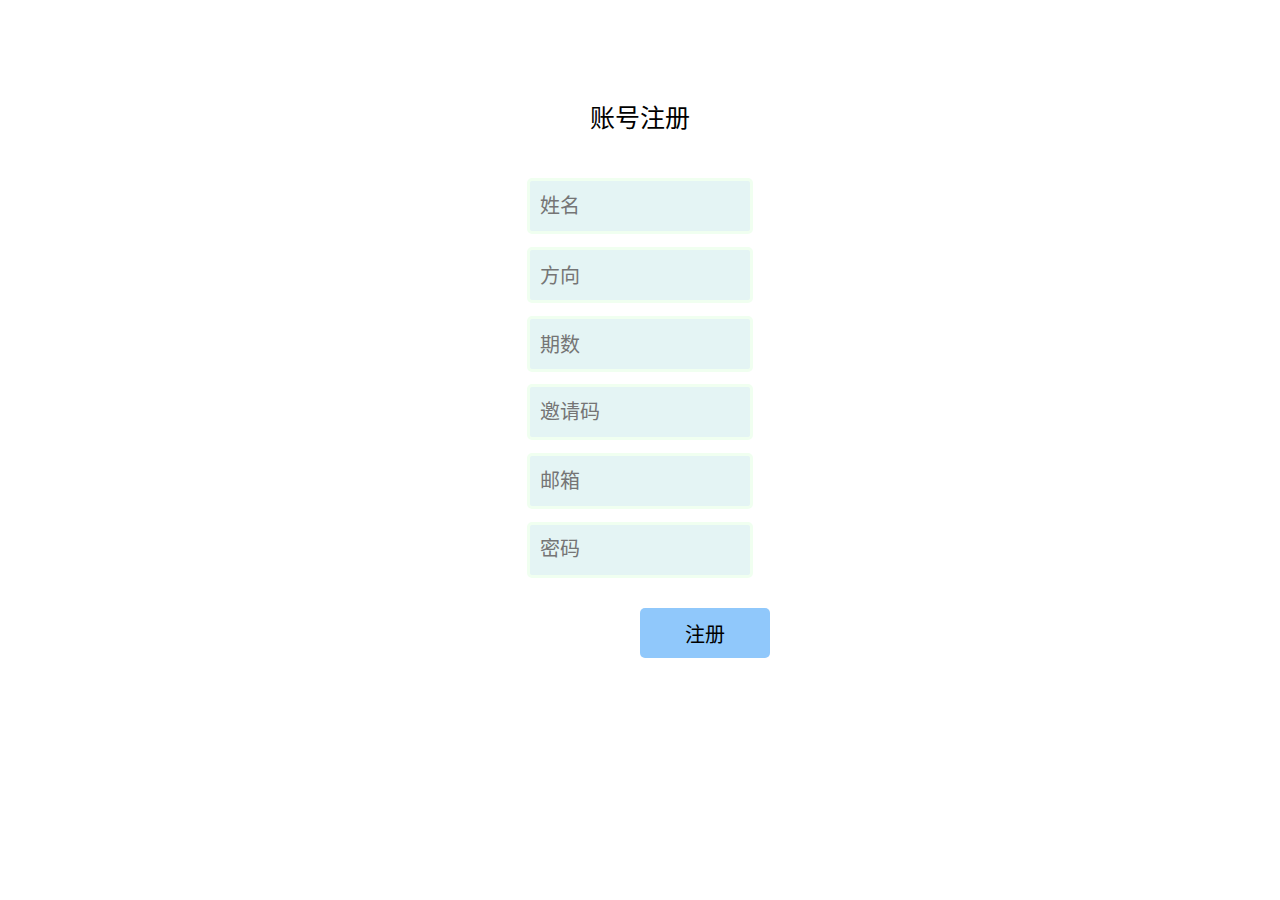
<file: front/register.html>
<!DOCTYPE html>
<html lang="zh-CN">
<head>
    <meta charset="UTF-8">
    <meta name="viewport" content="width=device-width, initial-scale=1.0">
    <title>注册</title>
    <link rel="stylesheet" href="./CSS/register.css">
</head>
<body>
    <div class="outer">
        <div class="text">账号注册</div>
        <div class="info">
            <div class="realNameOuter">
                <input type="text" id="realName" placeholder="姓名">
            </div>
            <div class="department">
                <span>方向</span>
                <div class="depContent">
                    <p>CPU&OS</p>
                    <p>Java</p>
                    <p>秘书处</p>
                    <p>全栈</p>
                    <p>人工智能</p>
                    <p>设计</p>
                </div>
            </div>
            <div class="issueNum">
                <span>期数</span>
                <div class="issueNumCont">
                    <p>七期</p>
                    <p>六期</p>
                    <p>五期</p>
                </div>
            </div>
            <!-- <div class="inviCode">邀请码</div> -->
            <input type="text" placeholder="邀请码" id="inviCode">
            <input type="text" placeholder="邮箱" id="account">
            <input type="password" placeholder="密码" id="pwd">
        </div>
        <button id="btn">注册</button>
        <script src="./JS/register.js"></script>
    </div>
</body>
</html>
</file>
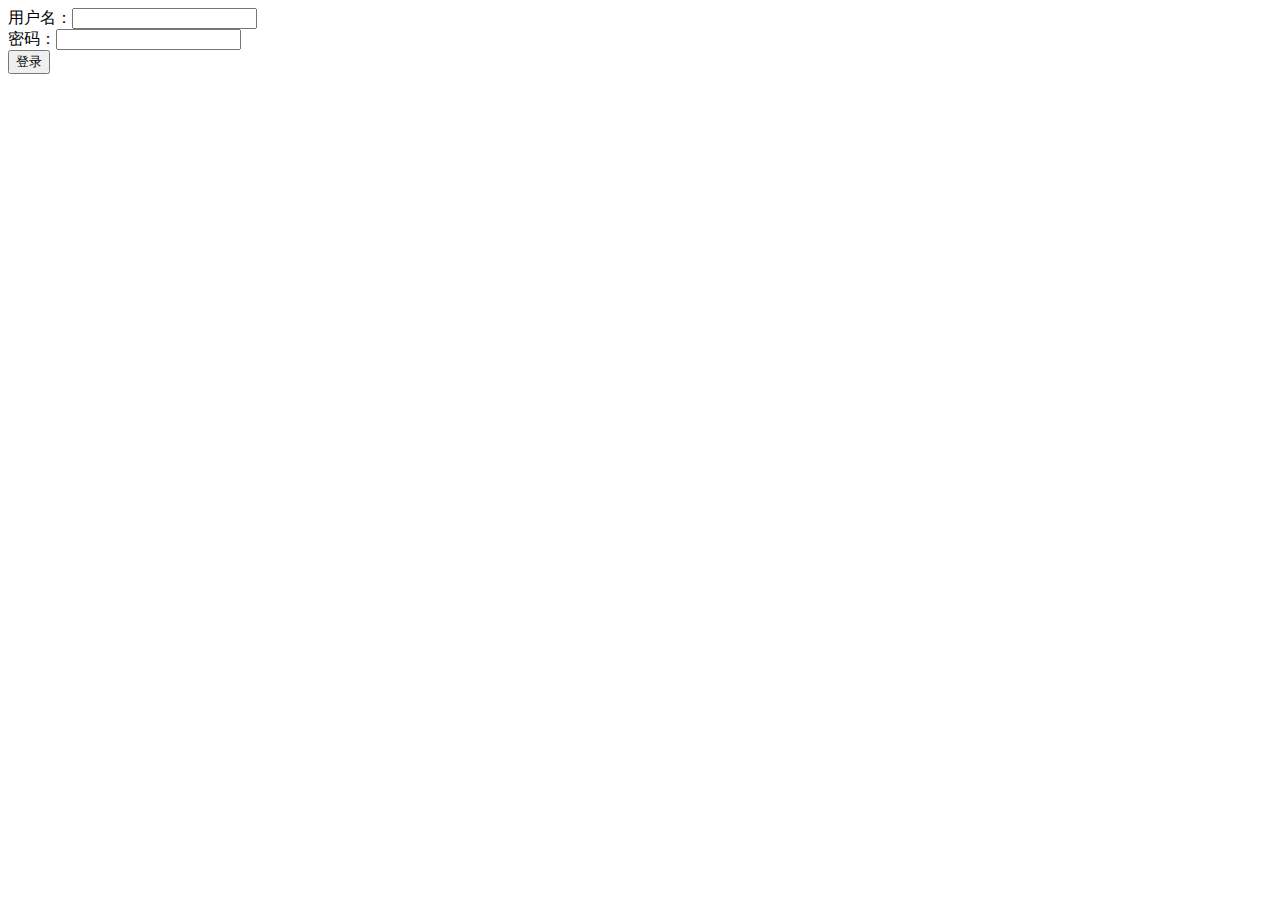
<file: back/main/webapp/login.html>
<!DOCTYPE html>
<html lang="en">
<head>
    <meta charset="UTF-8">
    <title>登录</title>
</head>
<body>
  <form action="/Library_management_system_war_exploded/loginController" method="post">
    用户名：<input type="text" name="username"><br>
    密码：<input type="password" name="password"><br>
    <input type="submit" value="登录">
  </form>
</body>
</html>
</file>
<file: front/CSS/register.css>
body{
            background-image: url("https://ta0.oss-cn-beijing.aliyuncs.com/%E7%99%BB%E5%BD%95%E9%A1%B5%E9%9D%A2-%E8%83%8C%E6%99%AF%E5%9B%BE.jpg");
            background-position: center;
            background-size:cover;
            background-repeat: no-repeat;
        }
        .outer {
            position: relative;
            margin: auto;
            top: 40px;
            width: 600px;
            height: 650px;
            background-color: #fff;
            border-radius: 20px;
        }
        .text {
            position: absolute;
            left: 50%;
            transform: translateX(-50%);
            top: 50px;
            font-size: 25px;
        }
        .text img{
            position: relative;
            top: 10px;
            width: 40px;
        }
        .info{
            position: absolute;
            left: 50%;
            transform: translateX(-50%);
            top: 130px;
            display: flex;
            flex-direction: column;
            justify-content: space-between;
            height: 400px;
        }
        #realName,
        #inviCode,
        #account,
        #pwd{
            height: 30px;
            width: 200px;
            border-radius: 5px;
            border: honeydew solid 3px;
            padding: 10px;
            font-size: 20px;
            background-color: #e4f4f4;
        }
        .department,
        .issueNum{
            height: 30px;
            width: 200px;
            border-radius: 5px;
            border: honeydew solid 3px;
            padding: 10px;
            font-size: 20px;
            background-color: #fff;
            color: #757575;
            background-color: #e4f4f4;
        }
        .department{
            position: relative;
        }
        .depContent,
        .issueNumCont{
            display: none;
        }
        .department:hover .depContent,
        .issueNum:hover .issueNumCont{
            display: block;
            position: absolute;
            background-color: #f9f9f9;
            box-shadow: 0px 8px 16px 0px rgba(0,0,0,0.2);
            min-width: 100px;
            z-index: 1;
        }
        .issueNum{
            position: relative;
        }
        #btn {
            position: absolute;
            top: 560px;
            left: 50%;
            width: 130px;
            height: 50px;
            border-radius: 5px;
            background-color: #fff;
            font-size: 20px;
            cursor: pointer;
            border: 0px;
            background-color: #90c8fb;
        }
        #btn:hover {
            background-color: #00aae6;
        }
        p {
            cursor: pointer;
        }
        #checkName,
        #checkCode,
        #checkEmail,
        #checkPwd{
            position: absolute;
            right: 30px;
            text-align: left;
            width: 150px;
            color: red;
            font-weight: bold;
        }
        #checkName{
            top: 140px;
        }
        #checkCode{
            top: 350px;
        }
        #checkEmail{
            top: 420px;
        }
        #checkPwd{
            top: 490px;
        }
</file>
